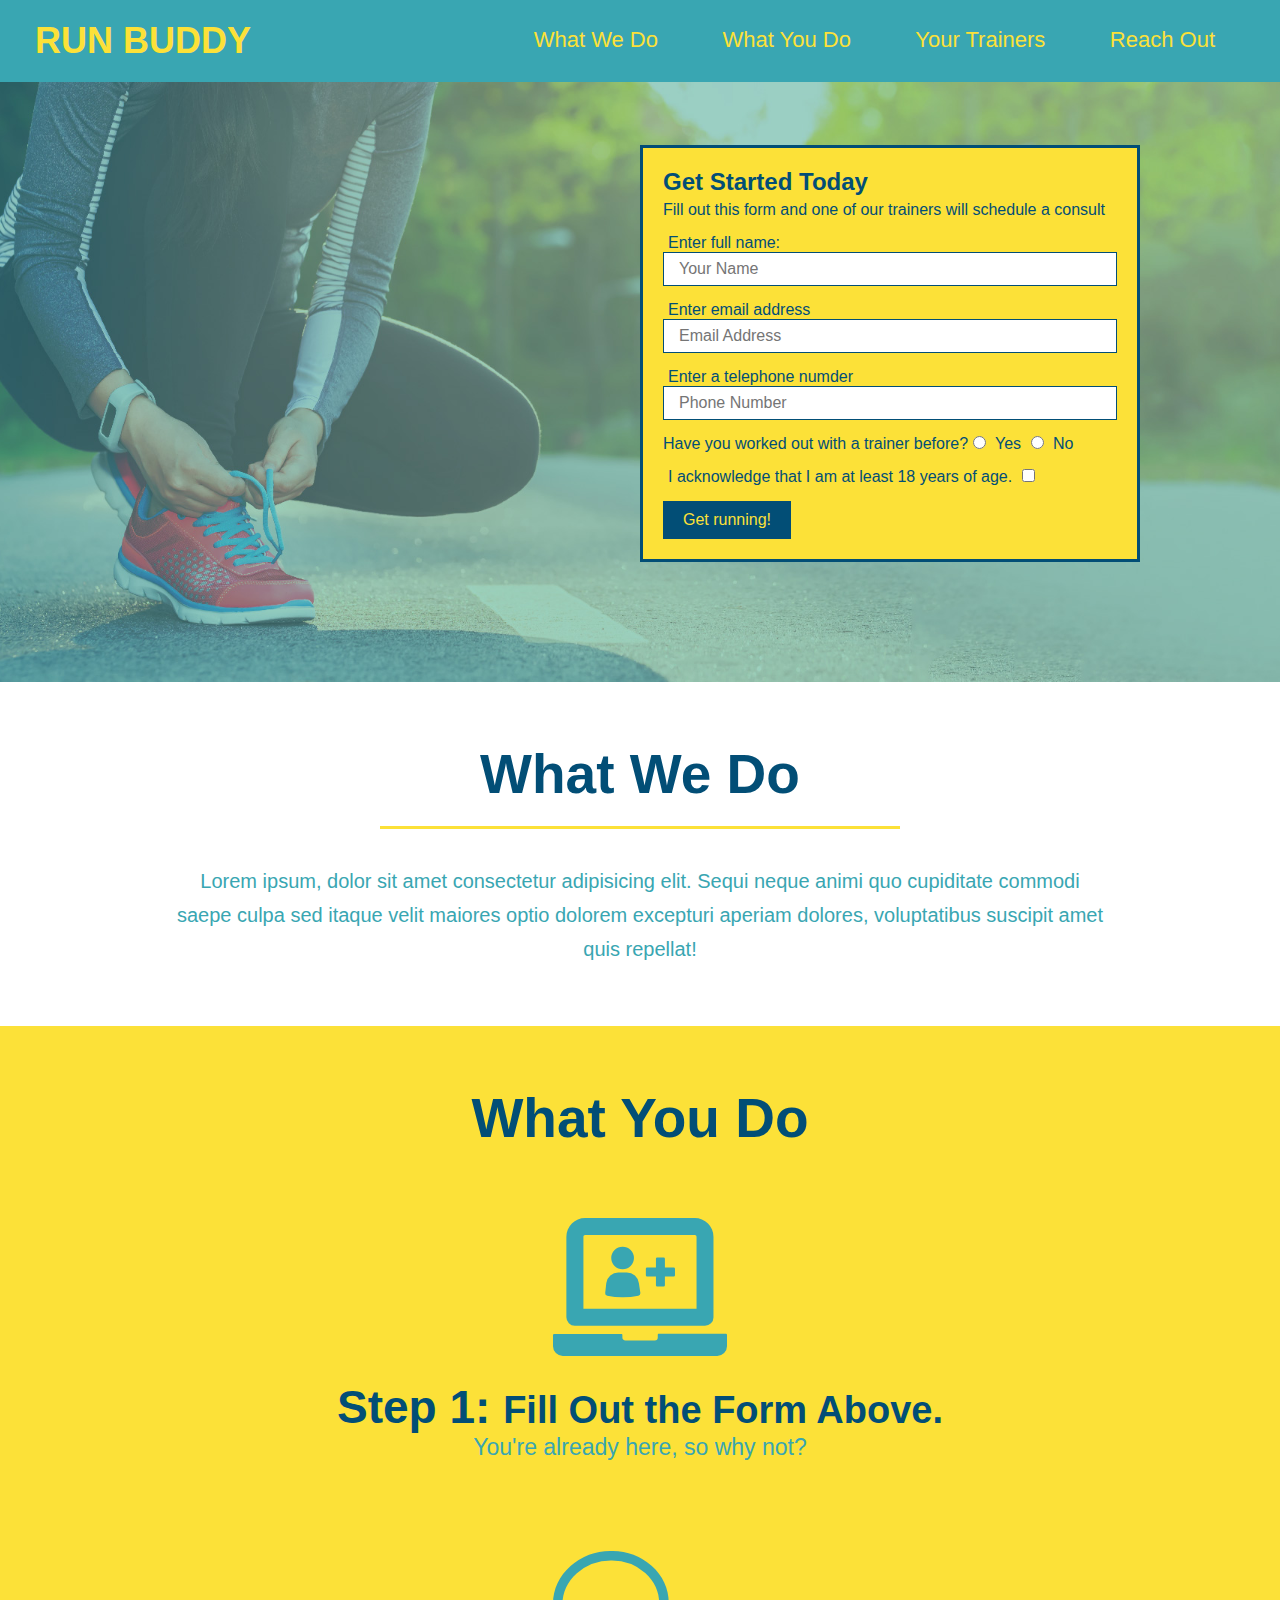
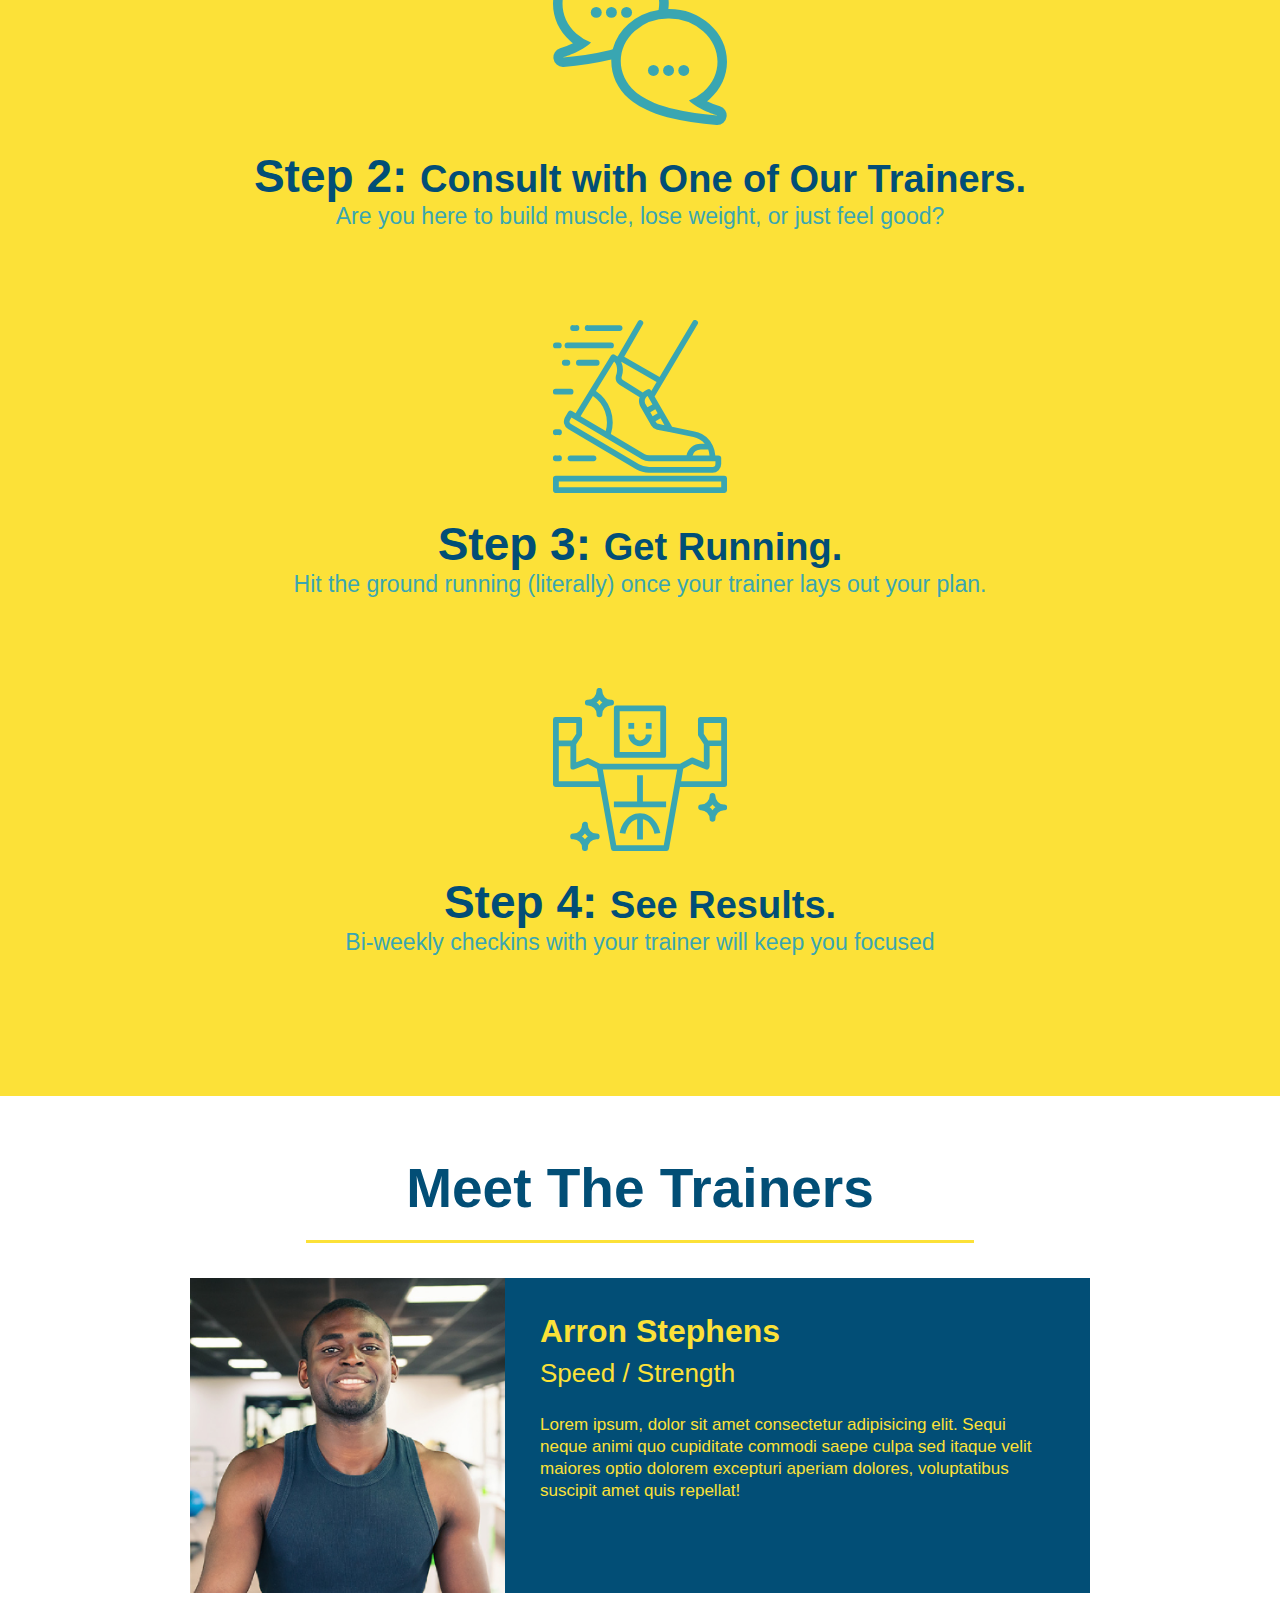
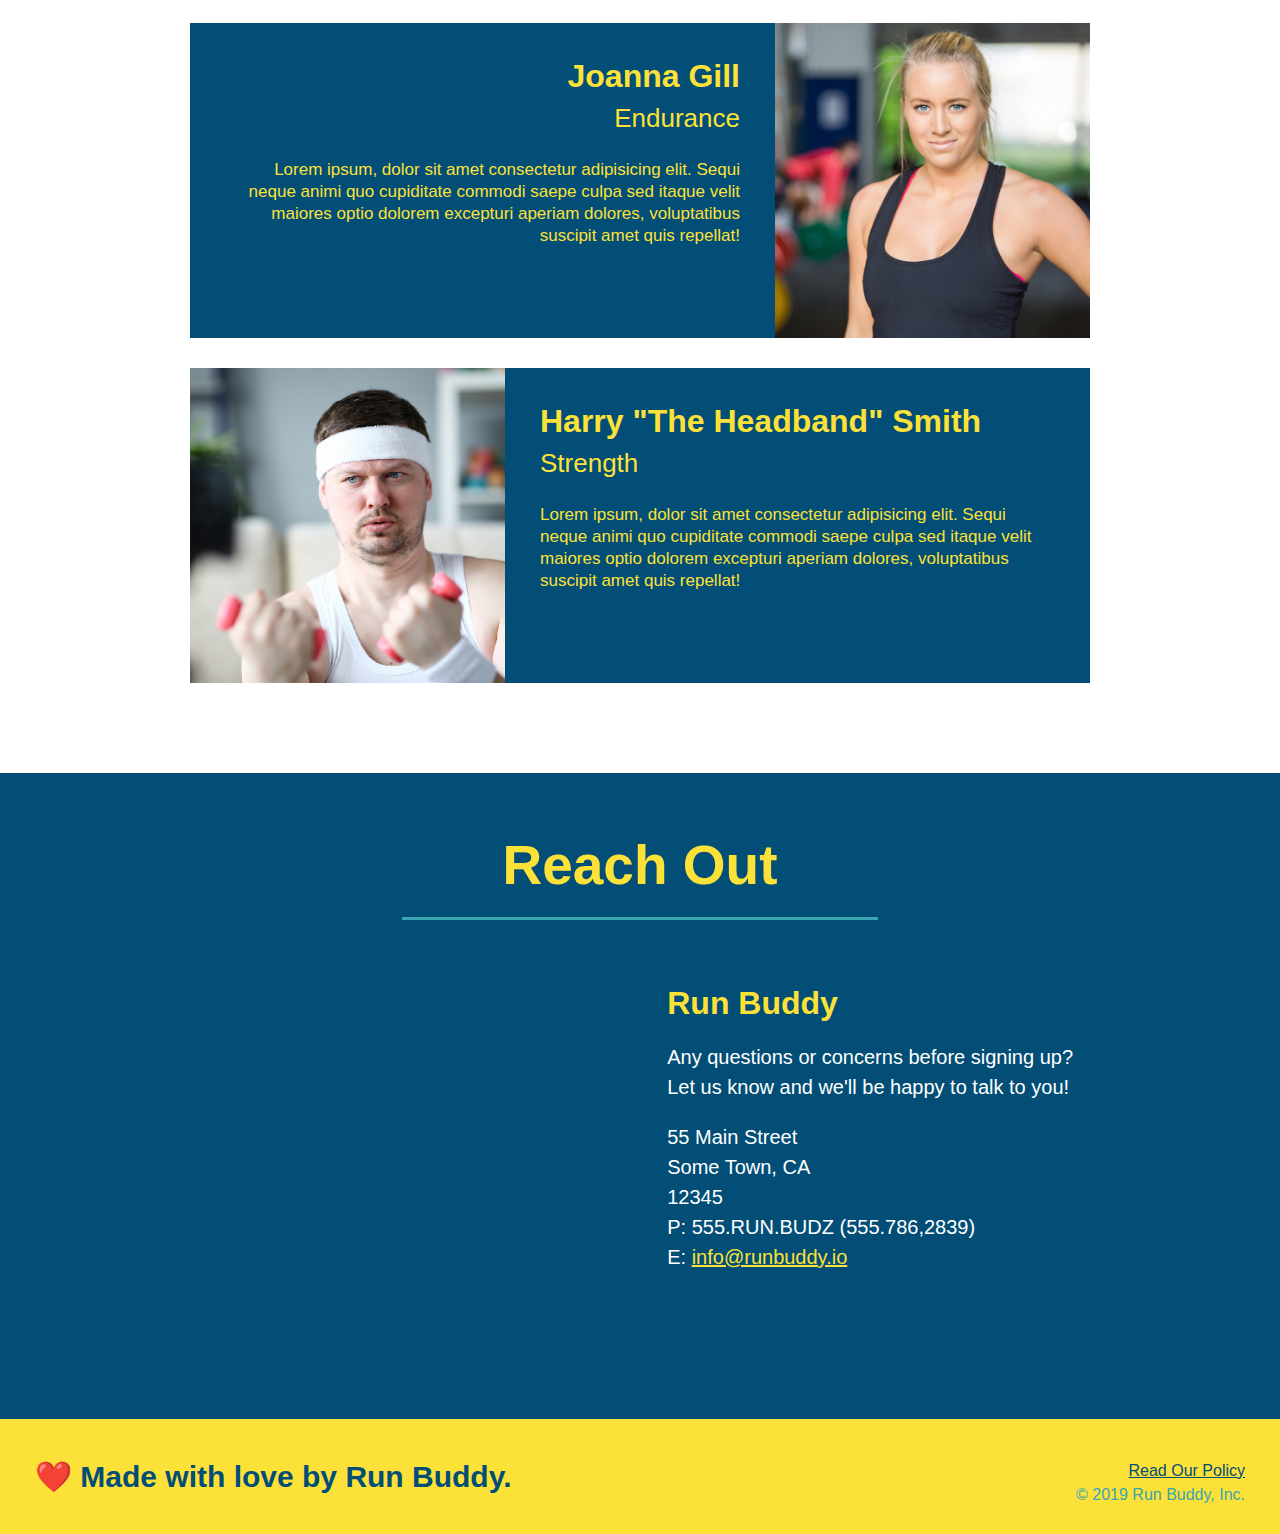
<file: index.html>
<!DOCTYPE html>
<html lang="en">
  <head>
    <meta charset="UTF-8" />
    <meta http-equiv="X-UA-Compatible" content="IE=edge">
    <meta name="viewport" content="width=device-width, initial-scale=1.0">
    <title>Run Buddy</title>
    <link rel="stylesheet" href="style.css"/>
  </head>

  <body>
<!-- navigation -->
<header>
  <h1>
    <a href="/">RUN BUDDY</a>
  </h1>
  <nav>
    <ul>
      <li>
        <a href="#what-we-do">What We Do</a>
      </li>
      <li>
        <a href="#what-you-do">What You Do</a>
      </li>
      <li>
        <a href="#your-trainers">Your Trainers</a>
      </li>
      <li>
        <a href="#reach-out">Reach Out</a>
      </li>
    </ul>
  </nav>
  </header>
  
  <!-- hero/jumbotron -->
  <section class="hero">
    <div class="hero-form">
      <h3>Get Started Today</h3>
      <p>Fill out this form and one of our trainers will schedule a consult</p>
      <form>
        <label for="name">Enter full name:</label>
        <input type="text" placeholder="Your Name" name="name" id="name" class="form-input" />
        <label for="email">Enter email address</label>
        <input type="email" placeholder="Email Address" name="email" id="email" class="form-input" />
        <label for="phone">Enter a telephone numder</label>
        <input type="tel" placeholder="Phone Number" name="phone" id="phone" class="form-input" />
        <p>
          Have you worked out with a trainer before?
          <input type="radio" name="trainer-confirm" id="trainer-yes" />
          <label for="trainer-yes">Yes</label>
          <input type="radio" name="trainer-confirm" id="trainer-no" />
          <label for="trainer-no">No</label>
        </p>
        <p>
          <label for="checkbox">
            I acknowledge that I am at least 18 years of age.
          </label>
          <input type="checkbox" name="age-confirm" id="checkbox" />
        </p>
        <button type="submit">
          Get running!
        </button>
      </form>
    </div>
  </section>
  
  <!-- "what we do" section -->
  <section id="what-we-do" class="intro">
    <h2 class="section-title primary-border">What We Do</h2>
    <p>
      Lorem ipsum, dolor sit amet consectetur adipisicing elit. Sequi neque animi quo cupiditate commodi saepe culpa sed
      itaque velit maiores optio dolorem excepturi aperiam dolores, voluptatibus suscipit amet quis repellat!
    </p>
  </section>
  
  <!-- "what you do" section -->
  <section id="what-you-do" class="steps">
    <h2 class="section-title primary-border">
      What You Do</h2>

    <div>
      <img src="step-1.svg" alt="" />
      <h3>Step 1: <span>Fill Out the Form Above.</span></h3>
      <p>You're already here, so why not?</p>
    </div>
  
    <div>
      <img src="step-2.svg" alt="" />
      <h3>Step 2: <span>Consult with One of Our Trainers.</span></h3>
      <p>Are you here to build muscle, lose weight, or just feel good?</p>
    </div>
  
    <div>
      <img src="step-3.svg" alt="" />
      <h3>Step 3: <span>Get Running.</span></h3>
      <p>Hit the ground running (literally) once your trainer lays out your plan.</p>
    </div>
  
    <div>
      <img src="step-4.svg" alt="" />
      <h3>Step 4: <span>See Results.</span></h3>
      <p>Bi-weekly checkins with your trainer will keep you focused</p>
    </div>
  </section>
  
<!--Trainer-1 Arron Bio -->
  <section id="your-trainers" class="trainers">
    <h2 class="section-title primary-border">
      Meet The Trainers</h2>
      <article class="trainer">
        <img src="trainer-1.jpg" alt="Arron Stephens in his workout clothes, ready to pump iron">
        <div class="trainer-bio text-left">
          <h3>Arron Stephens</h3>
          <h4>Speed / Strength</h4>
          <p>Lorem ipsum, dolor sit amet consectetur adipisicing elit. Sequi neque animi quo cupiditate commodi saepe culpa sed
            itaque velit maiores optio dolorem excepturi aperiam dolores, voluptatibus suscipit amet quis repellat!
          </p>
        </div>
      </article>
  <!--Trainer-2 Joanna Bio-->
      <article class="trainer">
        <div class="trainer-bio text-right">
          <h3>Joanna Gill</h3>
          <h4>Endurance</h4>
          <p>Lorem ipsum, dolor sit amet consectetur adipisicing elit. Sequi neque animi quo cupiditate commodi saepe culpa sed
            itaque velit maiores optio dolorem excepturi aperiam dolores, voluptatibus suscipit amet quis repellat!
          </p>
        </div>
        <img src="trainer-2.jpg" alt="Joanna Gill cooling off after a workout">
      </article>
      <!--Trainer-3 Harry Bio-->   
      <article class="trainer">
        <img src="trainer-3.jpg" alt="Harry Smith wearing a headband and lifting comically small pink weights">
        <div class="trainer-bio text-left">
          <h3>Harry "The Headband" Smith</h3>
          <h4>Strength</h4>
          <p>Lorem ipsum, dolor sit amet consectetur adipisicing elit. Sequi neque animi quo cupiditate commodi saepe culpa sed
            itaque velit maiores optio dolorem excepturi aperiam dolores, voluptatibus suscipit amet quis repellat!
          </p>
        </div>
      </article> 
  </section>
  
  <!-- "reach out" section -->
  <section id="reach-out" class="contact">
    <h2 class="section-title secondary-border">Reach Out</h2>
    <div class="contact-info">
       <iframe src="https://www.google.com/maps/embed?pb=!1m18!1m12!1m3!1d1713.7121048717145!2d16.89772431661297!3d64.56281308791795!2m3!1f0!2f0!3f0!3m2!1i1024!2i768!4f13.1!3m3!1m2!1s0x467a0b87589de9ad%3A0x38f8178d8bc31c65!2sDalasj%C3%B6%2056%2C%20912%2090%20Vilhelmina%2C%20Sweden!5e0!3m2!1sen!2sde!4v1623441000380!5m2!1sen!2sde"
       style="border:0;" 
       allowfullscreen=""
       loading="lazy">
      </iframe>
    <div>
      <h3>Run Buddy</h3>
      <p>Any questions or concerns before signing up?
        <br />
        Let us know and we'll be happy to talk to you!
      </p>
      <address>
        55 Main Street <br/>
        Some Town, CA <br/>
        12345 <br/>
        P: 555.RUN.BUDZ (555.786,2839) <br/>
        E: <a href="mailto:info@runbuddy.io">info@runbuddy.io</a>
      </address>
    </div>
    </div>
  </section>
  
  <!-- footer -->
  <footer>
    <h2>❤️ Made with love by Run Buddy.</h2>
    <div>
    <a href="./privacy-policy.html">Read Our Policy</a><br />
    &copy; 2019 Run Buddy, Inc.
  </div>
  </footer>
  </body>
</html>
</file>
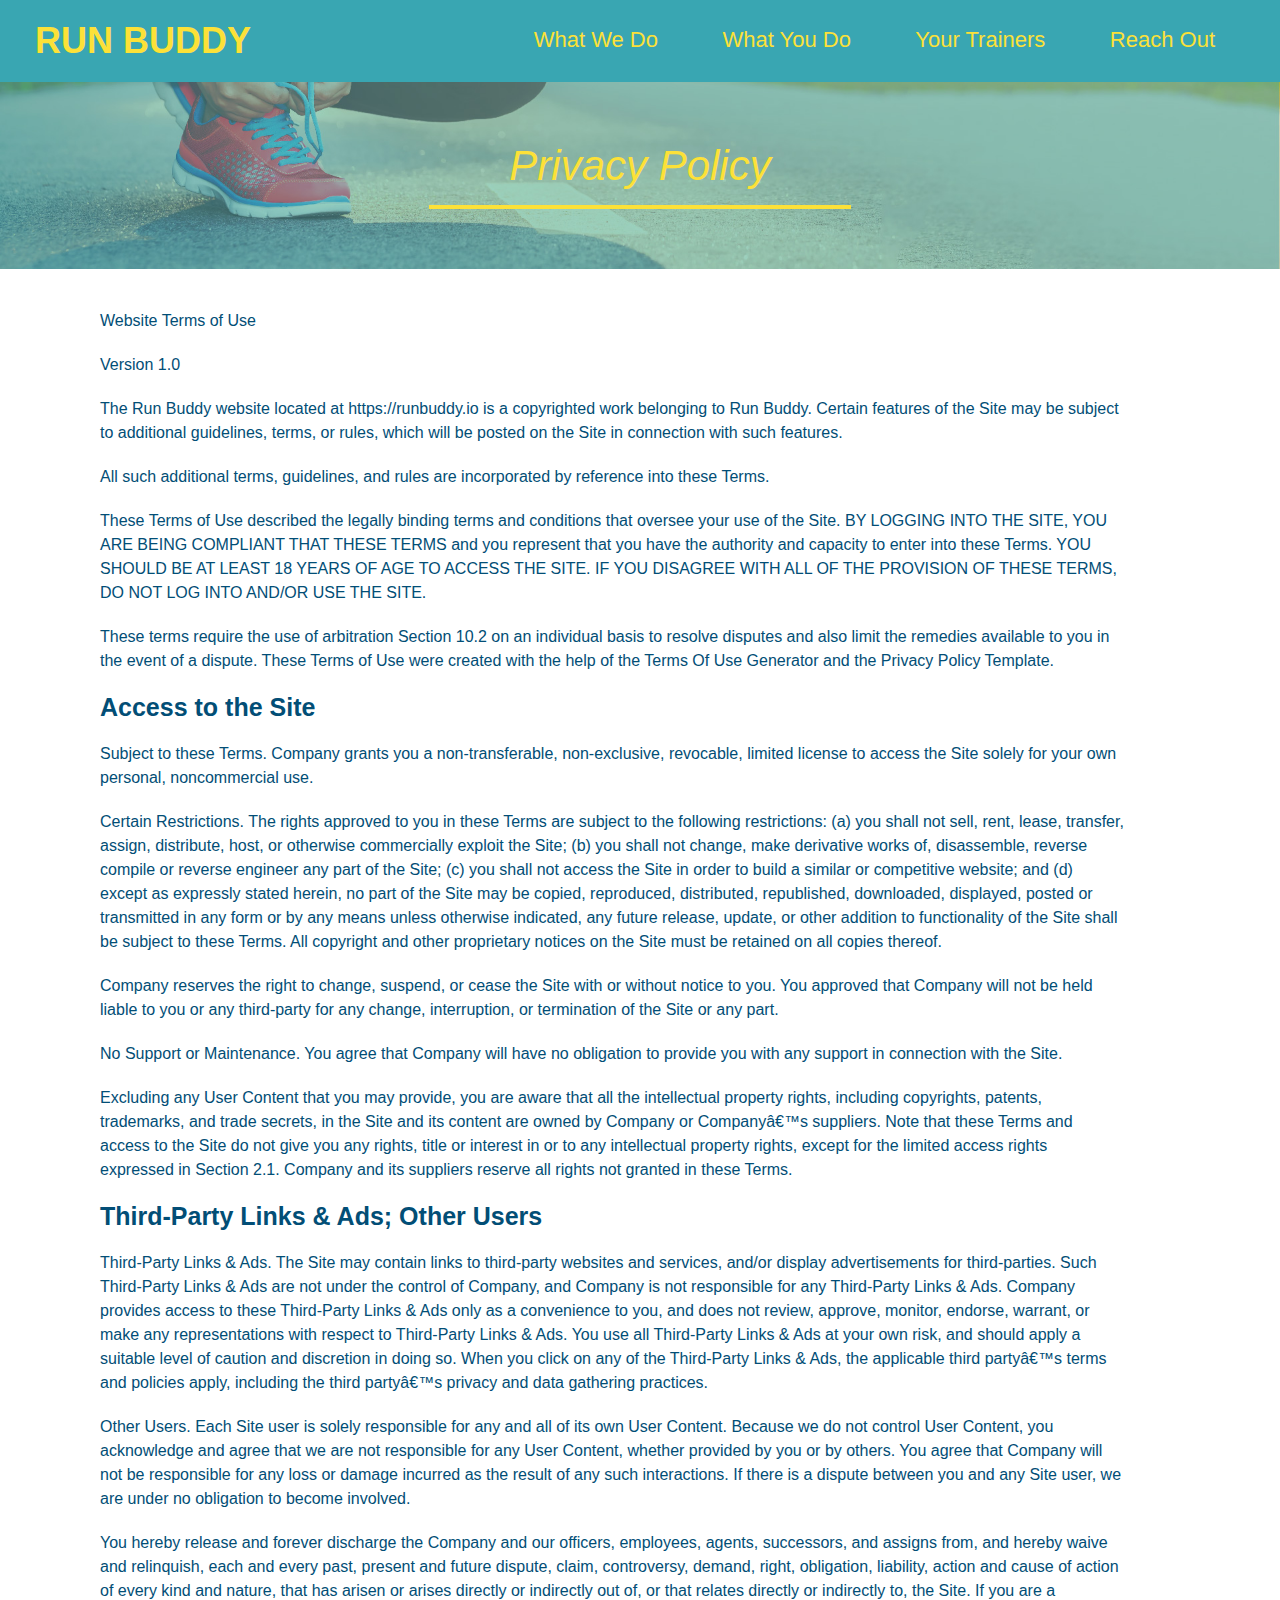
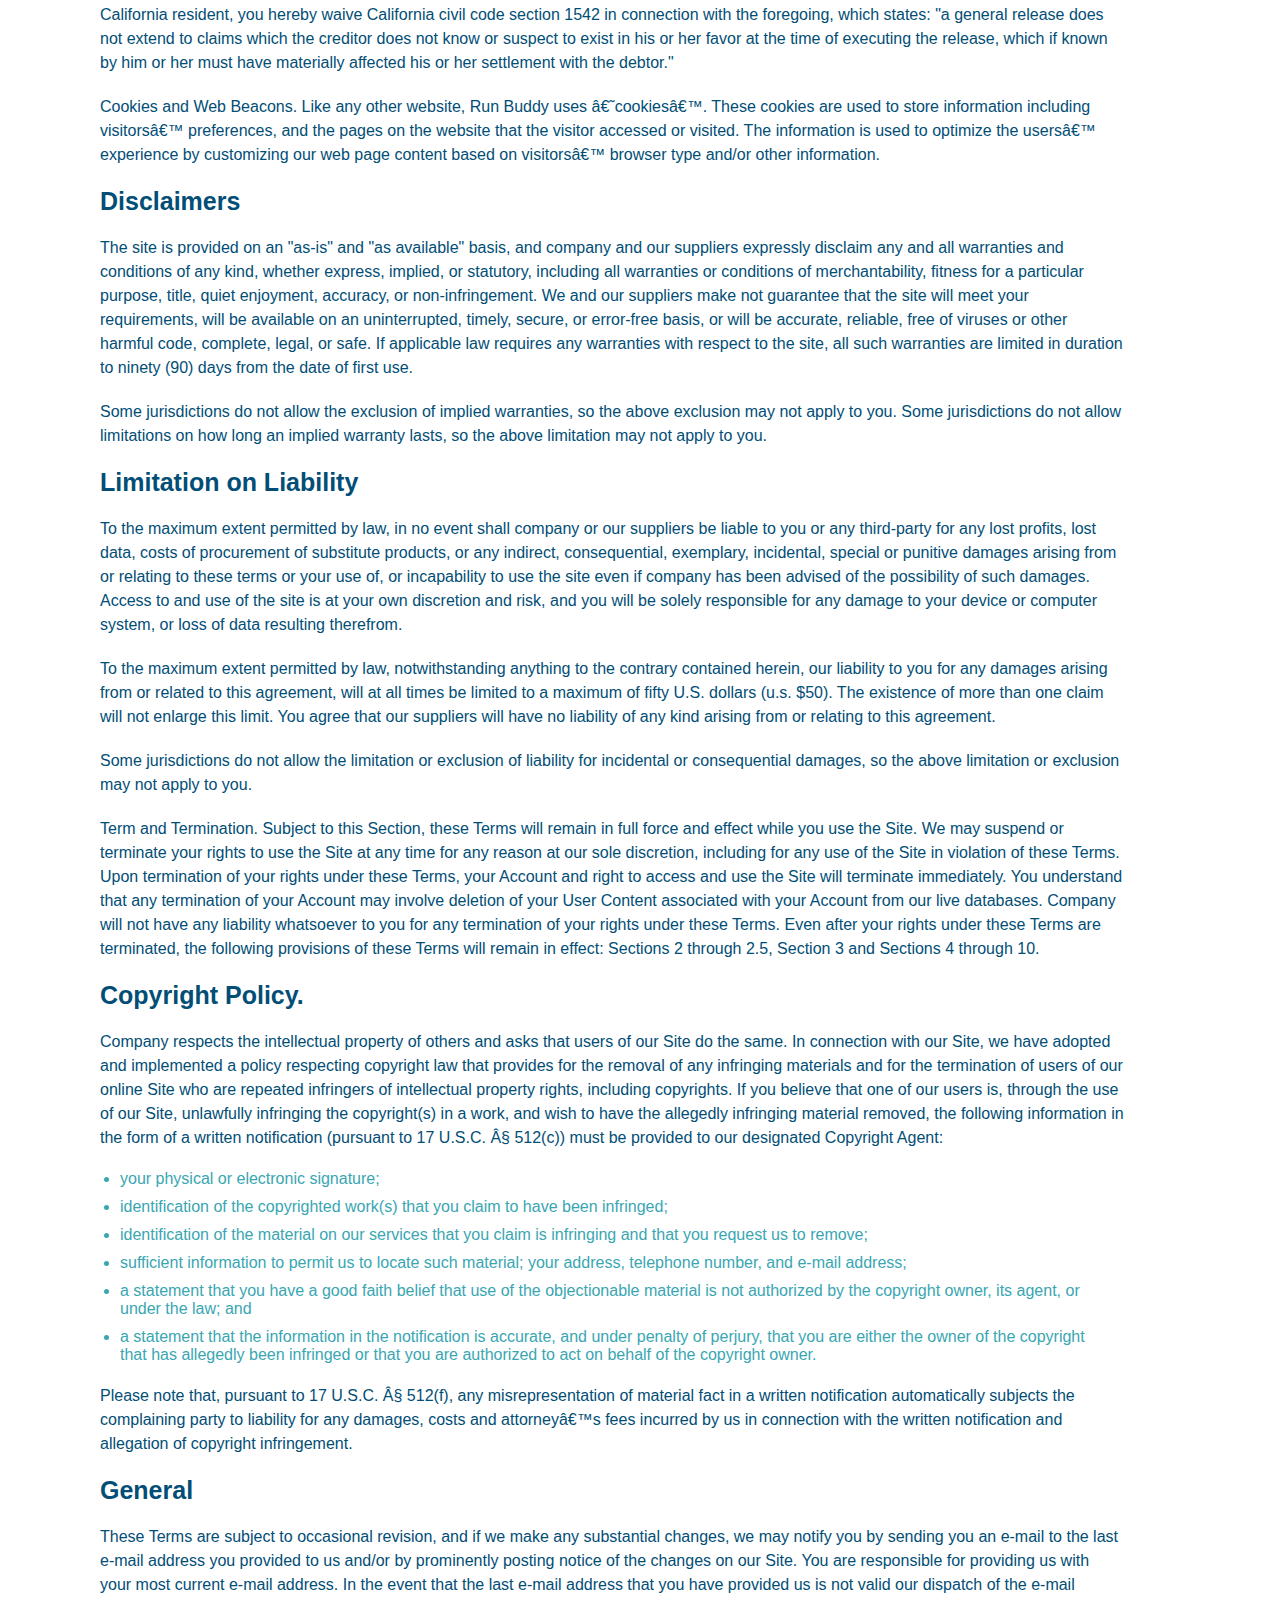
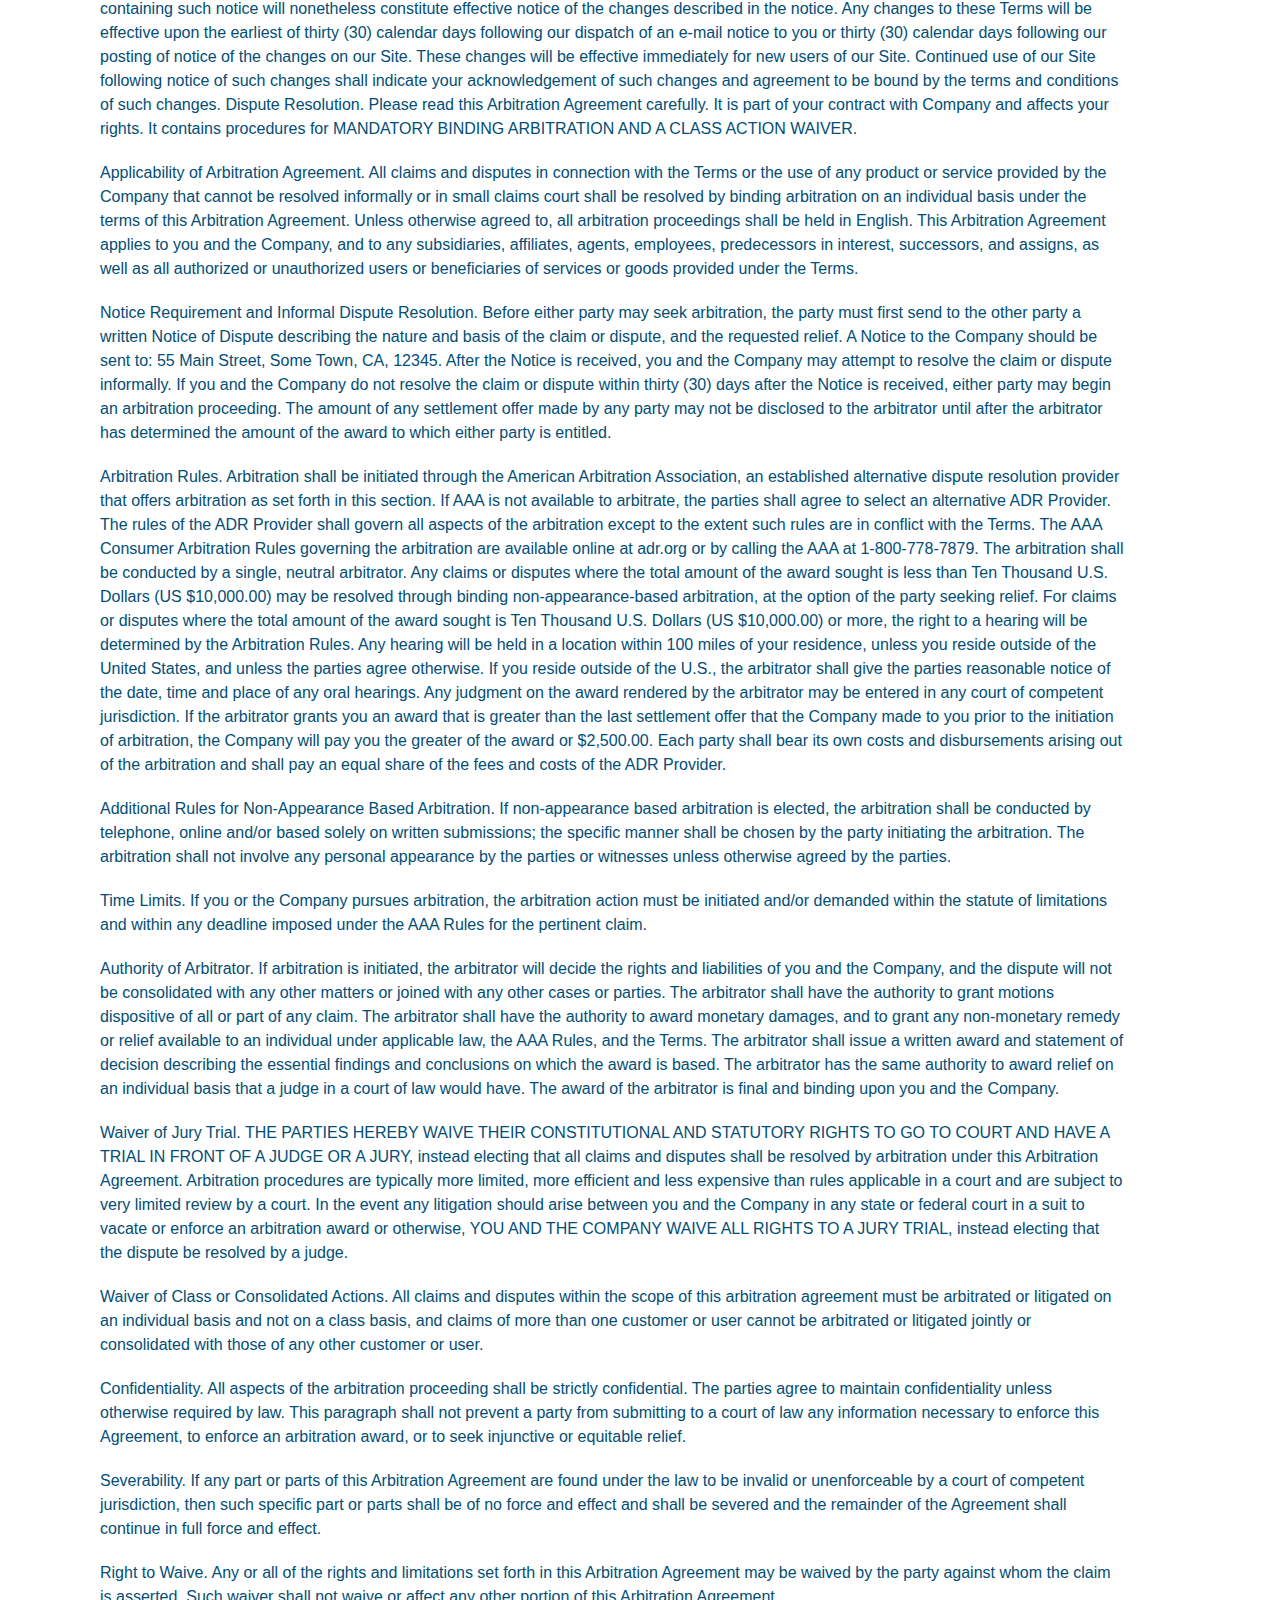
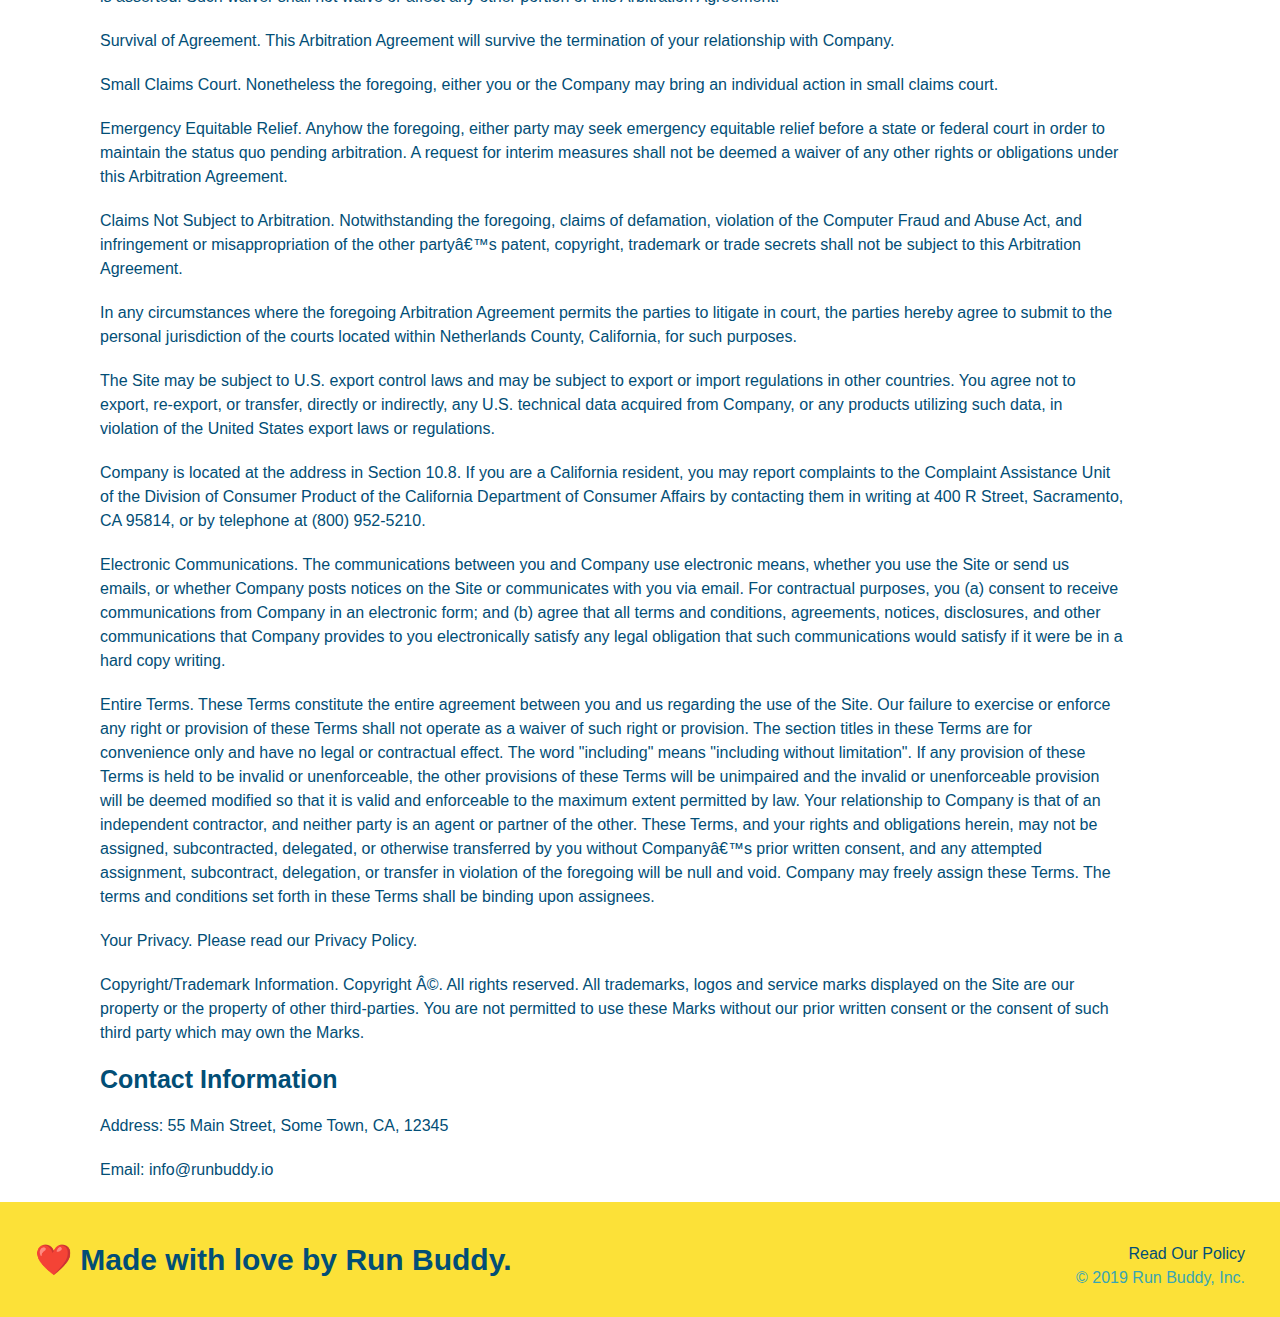
<file: privacy-policy.html>
<!DOCTYPE html>
<html lang="en">
<head>
    <meta charset="UTF-8">
    <meta http-equiv="X-UA-Compatible" content="IE=edge">
    <meta name="viewport" content="width=device-width, initial-scale=1.0">
    <title>Privacy Policy - Run Buddy</title>
    <link rel="stylesheet" href="style.css"/>
    <link rel="stylesheet" href="secondary-style.css">
</head>
<body>
    <!-- Top bar navigation -->
<header>
    <h1>
      <a href="/">RUN BUDDY</a>
    </h1>
    <nav>
      <ul>
        <li>
            <a href="./index.html#what-we-do">What We Do</a>
        </li>
        <li>
            <a href="./index.html#what-you-do">What You Do</a>
        </li>
        <li>
            <a href="./index.html#your-trainers">Your Trainers</a>
        </li>
        <li>
            <a href="./index.html#reach-out">Reach Out</a>
        </li>
      </ul>
    </nav>
    </header>

      <!-- hero/jumbotron -->
  <section class="hero">
        <h2 class="page-title">
            Privacy Policy
        </h2>
  </section>

  <article class="secondary-content">
    <p>
        Website Terms of Use
      </p>

      <p>
        Version 1.0
      </p>

      <p>
        The Run Buddy website located at https://runbuddy.io is a copyrighted work belonging to Run Buddy. Certain
        features of the Site may be subject to additional guidelines, terms, or rules, which will be posted on the Site
        in connection with such features.
      </p>

      <p>
        All such additional terms, guidelines, and rules are incorporated by reference into these Terms.
      </p>

      <p>
        These Terms of Use described the legally binding terms and conditions that oversee your use of the Site. BY
        LOGGING INTO THE SITE, YOU ARE BEING COMPLIANT THAT THESE TERMS and you represent that you have the authority
        and capacity to enter into these Terms. YOU SHOULD BE AT LEAST 18 YEARS OF AGE TO ACCESS THE SITE. IF YOU
        DISAGREE WITH ALL OF THE PROVISION OF THESE TERMS, DO NOT LOG INTO AND/OR USE THE SITE.
      </p>

      <p>
        These terms require the use of arbitration Section 10.2 on an individual basis to resolve disputes and also
        limit the remedies available to you in the event of a dispute. These Terms of Use were created with the help of
        the Terms Of Use Generator and the Privacy Policy Template.
      </p>

      <h3>
        Access to the Site
      </h3>

      <p>
        Subject to these Terms. Company grants you a non-transferable, non-exclusive, revocable, limited license to
        access the Site solely for your own personal, noncommercial use.
      </p>

      <p>
        Certain Restrictions. The rights approved to you in these Terms are subject to the following restrictions: (a)
        you shall not sell, rent, lease, transfer, assign, distribute, host, or otherwise commercially exploit the Site;
        (b) you shall not change, make derivative works of, disassemble, reverse compile or reverse engineer any part of
        the Site; (c) you shall not access the Site in order to build a similar or competitive website; and (d) except
        as expressly stated herein, no part of the Site may be copied, reproduced, distributed, republished, downloaded,
        displayed, posted or transmitted in any form or by any means unless otherwise indicated, any future release,
        update, or other addition to functionality of the Site shall be subject to these Terms. All copyright and other
        proprietary notices on the Site must be retained on all copies thereof.
      </p>

      <p>
        Company reserves the right to change, suspend, or cease the Site with or without notice to you. You approved
        that Company will not be held liable to you or any third-party for any change, interruption, or termination of
        the Site or any part.
      </p>

      <p>
        No Support or Maintenance. You agree that Company will have no obligation to provide you with any support in
        connection with the Site.
      </p>

      <p>
        Excluding any User Content that you may provide, you are aware that all the intellectual property rights,
        including copyrights, patents, trademarks, and trade secrets, in the Site and its content are owned by Company
        or Companyâ€™s suppliers. Note that these Terms and access to the Site do not give you any rights, title or
        interest in or to any intellectual property rights, except for the limited access rights expressed in Section
        2.1. Company and its suppliers reserve all rights not granted in these Terms.
      </p>

      <h3>
        Third-Party Links & Ads; Other Users
      </h3>

      <p>
        Third-Party Links & Ads. The Site may contain links to third-party websites and services, and/or display
        advertisements for third-parties. Such Third-Party Links & Ads are not under the control of Company, and Company
        is not responsible for any Third-Party Links & Ads. Company provides access to these Third-Party Links & Ads
        only as a convenience to you, and does not review, approve, monitor, endorse, warrant, or make any
        representations with respect to Third-Party Links & Ads. You use all Third-Party Links & Ads at your own risk,
        and should apply a suitable level of caution and discretion in doing so. When you click on any of the
        Third-Party Links & Ads, the applicable third partyâ€™s terms and policies apply, including the third partyâ€™s
        privacy and data gathering practices.
      </p>

      <p>
        Other Users. Each Site user is solely responsible for any and all of its own User Content. Because we do not
        control User Content, you acknowledge and agree that we are not responsible for any User Content, whether
        provided by you or by others. You agree that Company will not be responsible for any loss or damage incurred as
        the result of any such interactions. If there is a dispute between you and any Site user, we are under no
        obligation to become involved.
      </p>

      <p>
        You hereby release and forever discharge the Company and our officers, employees, agents, successors, and
        assigns from, and hereby waive and relinquish, each and every past, present and future dispute, claim,
        controversy, demand, right, obligation, liability, action and cause of action of every kind and nature, that has
        arisen or arises directly or indirectly out of, or that relates directly or indirectly to, the Site. If you are
        a California resident, you hereby waive California civil code section 1542 in connection with the foregoing,
        which states: "a general release does not extend to claims which the creditor does not know or suspect to exist
        in his or her favor at the time of executing the release, which if known by him or her must have materially
        affected his or her settlement with the debtor."
      </p>

      <p>
        Cookies and Web Beacons. Like any other website, Run Buddy uses â€˜cookiesâ€™. These cookies are used to store
        information including visitorsâ€™ preferences, and the pages on the website that the visitor accessed or visited.
        The information is used to optimize the usersâ€™ experience by customizing our web page content based on visitorsâ€™
        browser type and/or other information.
      </p>

      <h3>
        Disclaimers
      </h3>

      <p>
        The site is provided on an "as-is" and "as available" basis, and company and our suppliers expressly disclaim
        any and all warranties and conditions of any kind, whether express, implied, or statutory, including all
        warranties or conditions of merchantability, fitness for a particular purpose, title, quiet enjoyment, accuracy,
        or non-infringement. We and our suppliers make not guarantee that the site will meet your requirements, will be
        available on an uninterrupted, timely, secure, or error-free basis, or will be accurate, reliable, free of
        viruses or other harmful code, complete, legal, or safe. If applicable law requires any warranties with respect
        to the site, all such warranties are limited in duration to ninety (90) days from the date of first use.
      </p>

      <p>
        Some jurisdictions do not allow the exclusion of implied warranties, so the above exclusion may not apply to
        you. Some jurisdictions do not allow limitations on how long an implied warranty lasts, so the above limitation
        may not apply to you.
      </p>

      <h3>
        Limitation on Liability
      </h3>

      <p>
        To the maximum extent permitted by law, in no event shall company or our suppliers be liable to you or any
        third-party for any lost profits, lost data, costs of procurement of substitute products, or any indirect,
        consequential, exemplary, incidental, special or punitive damages arising from or relating to these terms or
        your use of, or incapability to use the site even if company has been advised of the possibility of such
        damages. Access to and use of the site is at your own discretion and risk, and you will be solely responsible
        for any damage to your device or computer system, or loss of data resulting therefrom.
      </p>

      <p>
        To the maximum extent permitted by law, notwithstanding anything to the contrary contained herein, our liability
        to you for any damages arising from or related to this agreement, will at all times be limited to a maximum of
        fifty U.S. dollars (u.s. $50). The existence of more than one claim will not enlarge this limit. You agree that
        our suppliers will have no liability of any kind arising from or relating to this agreement.
      </p>

      <p>
        Some jurisdictions do not allow the limitation or exclusion of liability for incidental or consequential
        damages, so the above limitation or exclusion may not apply to you.
      </p>

      <p>
        Term and Termination. Subject to this Section, these Terms will remain in full force and effect while you use
        the Site. We may suspend or terminate your rights to use the Site at any time for any reason at our sole
        discretion, including for any use of the Site in violation of these Terms. Upon termination of your rights under
        these Terms, your Account and right to access and use the Site will terminate immediately. You understand that
        any termination of your Account may involve deletion of your User Content associated with your Account from our
        live databases. Company will not have any liability whatsoever to you for any termination of your rights under
        these Terms. Even after your rights under these Terms are terminated, the following provisions of these Terms
        will remain in effect: Sections 2 through 2.5, Section 3 and Sections 4 through 10.
      </p>

      <h3>
        Copyright Policy.
      </h3>

      <p>
        Company respects the intellectual property of others and asks that users of our Site do the same. In connection
        with our Site, we have adopted and implemented a policy respecting copyright law that provides for the removal
        of any infringing materials and for the termination of users of our online Site who are repeated infringers of
        intellectual property rights, including copyrights. If you believe that one of our users is, through the use of
        our Site, unlawfully infringing the copyright(s) in a work, and wish to have the allegedly infringing material
        removed, the following information in the form of a written notification (pursuant to 17 U.S.C. Â§ 512(c)) must
        be provided to our designated Copyright Agent:
      </p>

      <ul>
        <li>
          your physical or electronic signature;
        </li>
        <li>
          identification of the copyrighted work(s) that you claim to have been infringed;
        </li>
        <li>
          identification of the material on our services that you claim is infringing and that you request us to remove;
        </li>
        <li>
          sufficient information to permit us to locate such material; your address, telephone number, and e-mail
          address;
        </li>
        <li>
          a statement that you have a good faith belief that use of the objectionable material is not authorized by the
          copyright owner, its agent, or under the law; and
        </li>
        <li>
          a statement that the information in the notification is accurate, and under penalty of perjury, that you are
          either the owner of the copyright that has allegedly been infringed or that you are authorized to act on
          behalf of the copyright owner.
        </li>
      </ul>

      <p>
        Please note that, pursuant to 17 U.S.C. Â§ 512(f), any misrepresentation of material fact in a written
        notification automatically subjects the complaining party to liability for any damages, costs and attorneyâ€™s
        fees incurred by us in connection with the written notification and allegation of copyright infringement.
      </p>

      <h3>
        General
      </h3>

      <p>
        These Terms are subject to occasional revision, and if we make any substantial changes, we may notify you by
        sending you an e-mail to the last e-mail address you provided to us and/or by prominently posting notice of the
        changes on our Site. You are responsible for providing us with your most current e-mail address. In the event
        that the last e-mail address that you have provided us is not valid our dispatch of the e-mail containing such
        notice will nonetheless constitute effective notice of the changes described in the notice. Any changes to these
        Terms will be effective upon the earliest of thirty (30) calendar days following our dispatch of an e-mail
        notice to you or thirty (30) calendar days following our posting of notice of the changes on our Site. These
        changes will be effective immediately for new users of our Site. Continued use of our Site following notice of
        such changes shall indicate your acknowledgement of such changes and agreement to be bound by the terms and
        conditions of such changes. Dispute Resolution. Please read this Arbitration Agreement carefully. It is part of
        your contract with Company and affects your rights. It contains procedures for MANDATORY BINDING ARBITRATION AND
        A CLASS ACTION WAIVER.
      </p>

      <p>
        Applicability of Arbitration Agreement. All claims and disputes in connection with the Terms or the use of any
        product or service provided by the Company that cannot be resolved informally or in small claims court shall be
        resolved by binding arbitration on an individual basis under the terms of this Arbitration Agreement. Unless
        otherwise agreed to, all arbitration proceedings shall be held in English. This Arbitration Agreement applies to
        you and the Company, and to any subsidiaries, affiliates, agents, employees, predecessors in interest,
        successors, and assigns, as well as all authorized or unauthorized users or beneficiaries of services or goods
        provided under the Terms.
      </p>

      <p>
        Notice Requirement and Informal Dispute Resolution. Before either party may seek arbitration, the party must
        first send to the other party a written Notice of Dispute describing the nature and basis of the claim or
        dispute, and the requested relief. A Notice to the Company should be sent to: 55 Main Street, Some Town, CA,
        12345. After the Notice is received, you and the Company may attempt to resolve the claim or dispute informally.
        If you and the Company do not resolve the claim or dispute within thirty (30) days after the Notice is received,
        either party may begin an arbitration proceeding. The amount of any settlement offer made by any party may not
        be disclosed to the arbitrator until after the arbitrator has determined the amount of the award to which either
        party is entitled.
      </p>

      <p>
        Arbitration Rules. Arbitration shall be initiated through the American Arbitration Association, an established
        alternative dispute resolution provider that offers arbitration as set forth in this section. If AAA is not
        available to arbitrate, the parties shall agree to select an alternative ADR Provider. The rules of the ADR
        Provider shall govern all aspects of the arbitration except to the extent such rules are in conflict with the
        Terms. The AAA Consumer Arbitration Rules governing the arbitration are available online at adr.org or by
        calling the AAA at 1-800-778-7879. The arbitration shall be conducted by a single, neutral arbitrator. Any
        claims or disputes where the total amount of the award sought is less than Ten Thousand U.S. Dollars (US
        $10,000.00) may be resolved through binding non-appearance-based arbitration, at the option of the party seeking
        relief. For claims or disputes where the total amount of the award sought is Ten Thousand U.S. Dollars (US
        $10,000.00) or more, the right to a hearing will be determined by the Arbitration Rules. Any hearing will be
        held in a location within 100 miles of your residence, unless you reside outside of the United States, and
        unless the parties agree otherwise. If you reside outside of the U.S., the arbitrator shall give the parties
        reasonable notice of the date, time and place of any oral hearings. Any judgment on the award rendered by the
        arbitrator may be entered in any court of competent jurisdiction. If the arbitrator grants you an award that is
        greater than the last settlement offer that the Company made to you prior to the initiation of arbitration, the
        Company will pay you the greater of the award or $2,500.00. Each party shall bear its own costs and
        disbursements arising out of the arbitration and shall pay an equal share of the fees and costs of the ADR
        Provider.
      </p>

      <p>
        Additional Rules for Non-Appearance Based Arbitration. If non-appearance based arbitration is elected, the
        arbitration shall be conducted by telephone, online and/or based solely on written submissions; the specific
        manner shall be chosen by the party initiating the arbitration. The arbitration shall not involve any personal
        appearance by the parties or witnesses unless otherwise agreed by the parties.
      </p>

      <p>
        Time Limits. If you or the Company pursues arbitration, the arbitration action must be initiated and/or demanded
        within the statute of limitations and within any deadline imposed under the AAA Rules for the pertinent claim.
      </p>

      <p>
        Authority of Arbitrator. If arbitration is initiated, the arbitrator will decide the rights and liabilities of
        you and the Company, and the dispute will not be consolidated with any other matters or joined with any other
        cases or parties. The arbitrator shall have the authority to grant motions dispositive of all or part of any
        claim. The arbitrator shall have the authority to award monetary damages, and to grant any non-monetary remedy
        or relief available to an individual under applicable law, the AAA Rules, and the Terms. The arbitrator shall
        issue a written award and statement of decision describing the essential findings and conclusions on which the
        award is based. The arbitrator has the same authority to award relief on an individual basis that a judge in a
        court of law would have. The award of the arbitrator is final and binding upon you and the Company.
      </p>

      <p>
        Waiver of Jury Trial. THE PARTIES HEREBY WAIVE THEIR CONSTITUTIONAL AND STATUTORY RIGHTS TO GO TO COURT AND HAVE
        A TRIAL IN FRONT OF A JUDGE OR A JURY, instead electing that all claims and disputes shall be resolved by
        arbitration under this Arbitration Agreement. Arbitration procedures are typically more limited, more efficient
        and less expensive than rules applicable in a court and are subject to very limited review by a court. In the
        event any litigation should arise between you and the Company in any state or federal court in a suit to vacate
        or enforce an arbitration award or otherwise, YOU AND THE COMPANY WAIVE ALL RIGHTS TO A JURY TRIAL, instead
        electing that the dispute be resolved by a judge.
      </p>

      <p>
        Waiver of Class or Consolidated Actions. All claims and disputes within the scope of this arbitration agreement
        must be arbitrated or litigated on an individual basis and not on a class basis, and claims of more than one
        customer or user cannot be arbitrated or litigated jointly or consolidated with those of any other customer or
        user.
      </p>

      <p>
        Confidentiality. All aspects of the arbitration proceeding shall be strictly confidential. The parties agree to
        maintain confidentiality unless otherwise required by law. This paragraph shall not prevent a party from
        submitting to a court of law any information necessary to enforce this Agreement, to enforce an arbitration
        award, or to seek injunctive or equitable relief.
      </p>

      <p>
        Severability. If any part or parts of this Arbitration Agreement are found under the law to be invalid or
        unenforceable by a court of competent jurisdiction, then such specific part or parts shall be of no force and
        effect and shall be severed and the remainder of the Agreement shall continue in full force and effect.
      </p>

      <p>
        Right to Waive. Any or all of the rights and limitations set forth in this Arbitration Agreement may be waived
        by the party against whom the claim is asserted. Such waiver shall not waive or affect any other portion of this
        Arbitration Agreement.
      </p>

      <p>
        Survival of Agreement. This Arbitration Agreement will survive the termination of your relationship with
        Company.
      </p>

      <p>
        Small Claims Court. Nonetheless the foregoing, either you or the Company may bring an individual action in small
        claims court.
      </p>

      <p>
        Emergency Equitable Relief. Anyhow the foregoing, either party may seek emergency equitable relief before a
        state or federal court in order to maintain the status quo pending arbitration. A request for interim measures
        shall not be deemed a waiver of any other rights or obligations under this Arbitration Agreement.
      </p>

      <p>
        Claims Not Subject to Arbitration. Notwithstanding the foregoing, claims of defamation, violation of the
        Computer Fraud and Abuse Act, and infringement or misappropriation of the other partyâ€™s patent, copyright,
        trademark or trade secrets shall not be subject to this Arbitration Agreement.
      </p>

      <p>
        In any circumstances where the foregoing Arbitration Agreement permits the parties to litigate in court, the
        parties hereby agree to submit to the personal jurisdiction of the courts located within Netherlands County,
        California, for such purposes.
      </p>

      <p>
        The Site may be subject to U.S. export control laws and may be subject to export or import regulations in other
        countries. You agree not to export, re-export, or transfer, directly or indirectly, any U.S. technical data
        acquired from Company, or any products utilizing such data, in violation of the United States export laws or
        regulations.
      </p>

      <p>
        Company is located at the address in Section 10.8. If you are a California resident, you may report complaints
        to the Complaint Assistance Unit of the Division of Consumer Product of the California Department of Consumer
        Affairs by contacting them in writing at 400 R Street, Sacramento, CA 95814, or by telephone at (800) 952-5210.
      </p>

      <p>
        Electronic Communications. The communications between you and Company use electronic means, whether you use the
        Site or send us emails, or whether Company posts notices on the Site or communicates with you via email. For
        contractual purposes, you (a) consent to receive communications from Company in an electronic form; and (b)
        agree that all terms and conditions, agreements, notices, disclosures, and other communications that Company
        provides to you electronically satisfy any legal obligation that such communications would satisfy if it were be
        in a hard copy writing.
      </p>

      <p>
        Entire Terms. These Terms constitute the entire agreement between you and us regarding the use of the Site. Our
        failure to exercise or enforce any right or provision of these Terms shall not operate as a waiver of such right
        or provision. The section titles in these Terms are for convenience only and have no legal or contractual
        effect. The word "including" means "including without limitation". If any provision of these Terms is held to be
        invalid or unenforceable, the other provisions of these Terms will be unimpaired and the invalid or
        unenforceable provision will be deemed modified so that it is valid and enforceable to the maximum extent
        permitted by law. Your relationship to Company is that of an independent contractor, and neither party is an
        agent or partner of the other. These Terms, and your rights and obligations herein, may not be assigned,
        subcontracted, delegated, or otherwise transferred by you without Companyâ€™s prior written consent, and any
        attempted assignment, subcontract, delegation, or transfer in violation of the foregoing will be null and void.
        Company may freely assign these Terms. The terms and conditions set forth in these Terms shall be binding upon
        assignees.
      </p>

      <p>
        Your Privacy. Please read our Privacy Policy.
      </p>

      <p>
        Copyright/Trademark Information. Copyright Â©. All rights reserved. All trademarks, logos and service marks
        displayed on the Site are our property or the property of other third-parties. You are not permitted to use
        these Marks without our prior written consent or the consent of such third party which may own the Marks.
      </p>

      <h3>
        Contact Information
      </h3>

      <p>
        Address: 55 Main Street, Some Town, CA, 12345
      </p>

      <p>
        Email: info@runbuddy.io
      </p>
  </article>

    <!-- footer -->
    <footer>
        <h2>❤️ Made with love by Run Buddy.</h2>
        <div>
        <a>Read Our Policy</a><br />
        &copy; 2019 Run Buddy, Inc.
      </div>
      </footer>
</body>
</html>
</file>
<file: style.css>
*{
  margin: 0;
  padding: 0;
  box-sizing: border-box;
}

body {
  color: #39a6b2;
    font-family: Helvetica, Arial, sans-serif;
  }

header {
  padding: 20px 35px;
  background-color: #39a6b2;
}
  
header h1 {
  font-weight: bold;
  font-size: 36px;
  color: #fce138;
  margin: 0;
  display: inline;
}

header a {
  text-decoration: none;
  color: #fce138;
}

header nav {
  float: right;
  margin: 7px 0;
}

header nav ul li {
  display: inline;
}

header nav ul li a {
  margin: 0 30px;
  font-weight: lighter;
  font-size: 22px;
}

footer {
  background: #fce138;
  width: 100%;
  padding: 40px 35px;
}

footer h2 {
  display: inline;
  color: #024e76;
  font-size: 30px;
  margin: 0;
}

footer div {
  float: right;
  line-height: 1.5;
  text-align: right;
}

footer a {
  color: #024e76;
}

section {
  padding: 60px;
}

.hero {
  background-image: url("hero-bg.jpg");
  height: 600px;
  background-size: cover;
  background-position: center;
  position: relative;
}

.hero-form {
  border: 3px solid #024e76;
  background-color: #fce138;
  padding: 20px;
  width: 500px;
  color: #024e76;
  position: absolute;
  bottom: 120px;
  right: 140px;
}

.hero-form h3{
font-size: 24px;
margin: 0;
}

.hero-form p {
  margin: 5px 0 15px 0;
}

.form-input {
  border: 1px solid #024e76;
  display: block;
  padding: 7px 15px;
  font-size: 16px;
  color: #024e76;
  width: 100%;
  margin-bottom: 15px;
}

.hero-form label {
  margin: 0 5px;
}

.hero-form button {
  color: #fce138;
  background-color: #024e76;
  border: none;
  padding: 10px 20px;
  font-size: 16px;
}

.intro {             
  text-align: center;
}

.intro p {
  line-height: 1.7;
  color: #39a6b2;
  width: 80%;
  font-size: 20px;
  margin: 0 auto;
}

.steps {
  text-align: center;
  background: #fce138;
}

.steps div {
  margin-bottom: 80px;
}

.steps img {
  width: 15%;
  margin: 10px 0;
}

.steps h3 {
  color: #024e76;
  font-size: 46px;
  margin-top: 10px;
}

.steps p {
  color: #39a6b2;
  font-size: 23px;
}

.steps span{
  font-size: 38px;
}

.section-title {
  font-size: 55px;
  color: #024e76;
  margin-bottom: 35px;
  padding: 0 100px 20px 100px;
  display: inline-block;
  border-bottom: 3px solid;
}

.primary-border {
  border-color: #fce138;
}

.secondary-border {
  border-color: #39a6b2;
}

.trainers {
  text-align: center;
}

.trainer {
  width: 900px;
  margin: 0 auto 30px auto;
  background: #024e76;
  color: #fce138;
  overflow: auto;
}

.trainer img {
  width: 35%;
  float: left;
}

.trainer-bio {
  padding: 35px;
  float: left;
  width: 65%;
}

.trainer-bio h3 {
  font-size: 32px;
  margin-bottom: 8px;
}

.trainer-bio h4 {
  font-weight: lighter;
  font-size: 26px;
  margin-bottom: 25px;
}

.trainer-bio p {
  font-size: 17px;
  line-height: 1.3;
}

.text-left {
  text-align: left;
}

.text-right {
  text-align: right;
}

.contact {
  text-align: center;
  background: #024e76;
}

.contact h2 {
  color: #fce138;
}

.contact-info iframe {
  width: 400px;
  height: 400px;
}

.contact-info div {
  width: 410px;
  display: inline-block;
  vertical-align: top;
  text-align: left;
  margin: 30px 0 0 60px;
  color: white;
}

.contact-info h3 {
  color: #fce138;
  font-size: 32px;
}

.contact-info p {
  margin: 20px 0;
  line-height: 1.5;
  font-size: 20px;
  font-style: normal;
}

.contact-info address {
  margin: 20px 0;
  line-height: 1.5;
  font-size: 20px;
  font-style: normal;
}

.contact-info a {
  color: #fce138;
}

.page-title {
  color: #fce138;
  display: inline-block;
  border-bottom: 4px solid #fce138;
  padding: 0 80px 15px 80px;
  font-weight: normal;
  font-size: 42px;
  font-style: italic;
}
</file>
<file: secondary-style.css>
.hero {
    background-position: bottom;
    height: auto;
    text-align: center;
    margin-bottom: 40px;
}

.page-title {
    color: #fce138;
    display: inline-block;
    border-bottom: 4px solid #fce138;
    padding: 0 80px 15px 80px;
    font-weight: normal;
    font-size: 42px;
    font-style: italic;
  }

.secondary-content {
    width: 80%;
    margin: 0 100px 20px 100px;
    color: #024e76;
}

.secondary-content h3 {
    font-size: 25px;
    margin: 20px 0 20px 0;
}

.secondary-content p {
    font-size: 16px;
    line-height: 1.5;
    margin: 20px 0 20px 0;
}

.secondary-content ul {
    margin: 15px 20px 15px 20px;
}

.secondary-content li {
    color: #39a6b2;
    margin: 10px 0 10px 0;
}
</file>
